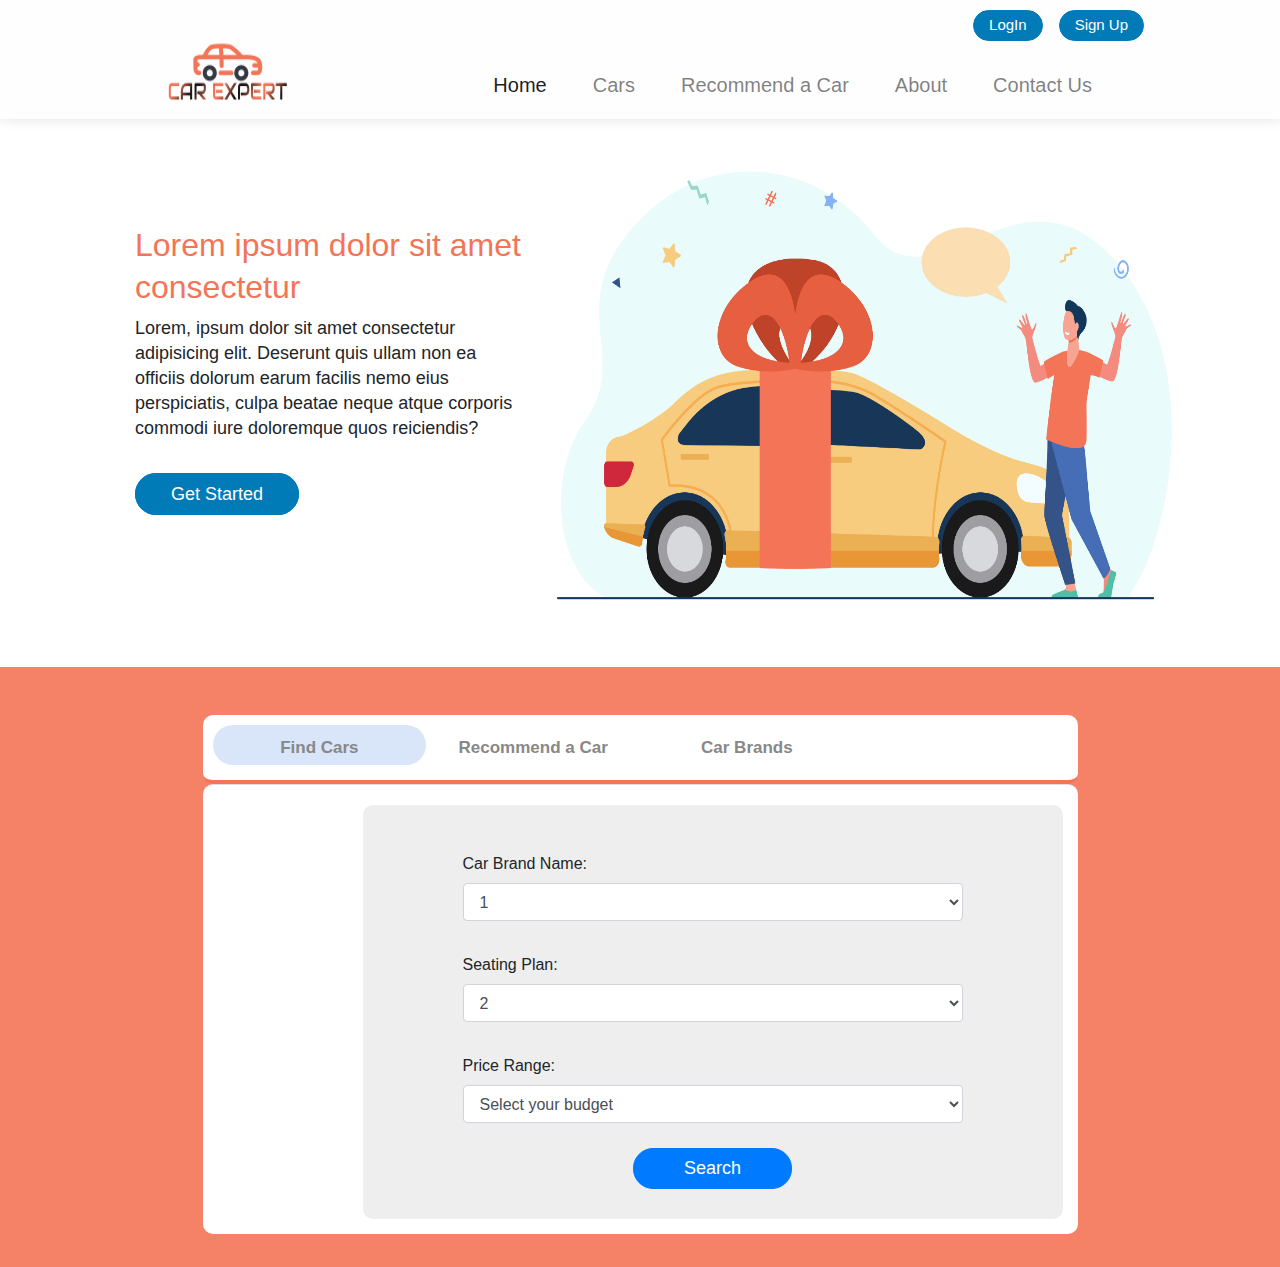
<file: index.html>
<!DOCTYPE html>
<html lang="en">
   <head>
      <title>Car Recommendation System</title>
      <meta charset="utf-8">
      <meta name="viewport" content="width=device-width, initial-scale=1">
      <link rel="stylesheet" href="https://maxcdn.bootstrapcdn.com/bootstrap/4.0.0/css/bootstrap.min.css" integrity="sha384-Gn5384xqQ1aoWXA+058RXPxPg6fy4IWvTNh0E263XmFcJlSAwiGgFAW/dAiS6JXm" crossorigin="anonymous">
      <link rel="stylesheet" href="style.css">
   </head>
   <body>
      <div class="navv">
         <div class="top-row">
            <a href="login.html" class="sign-btn">Sign Up</a>
            <a href="signup.html" class="Log-btn ">LogIn</a>
         </div>
         <header>
            <div class="container-fluid">
               <nav class="navbar navbar-expand-lg navbar-light">
                  <div class="logo">
                     <img src="/images/logo.png" alt="">
                  </div>
                  <button class="navbar-toggler" type="button" data-toggle="collapse" data-target="#navbarSupportedContent" aria-controls="navbarSupportedContent" aria-expanded="false" aria-label="Toggle navigation">
                  <span class="navbar-toggler-icon"></span>
                  </button>
                  <div class="collapse navbar-collapse" id="navbarSupportedContent">
                     <ul class="navbar-nav ml-lg-auto">
                        <li class="nav-item active">
                           <a class="nav-link" href="#">Home <span class="sr-only">(current)</span></a>
                        </li>
                        <li class="nav-item">
                           <a class="nav-link" href="#">Cars</a>
                        </li>
                        <li class="nav-item">
                           <a class="nav-link" href="#">Recommend a Car</a>
                        </li>
                        <li class="nav-item">
                           <a class="nav-link" href="#">About</a>
                        </li>
                        <li class="nav-item">
                           <a class="nav-link" href="#">Contact Us</a>
                        </li>
                     </ul>
                  </div>
               </nav>
            </div>
         </header>
      </div>
      <div class="container-fluid row content banner">
         <div class="col-sm-5">
            <div class="header-content">
               <h2>Lorem ipsum dolor sit amet consectetur</h2>
               <p>Lorem, ipsum dolor sit amet consectetur adipisicing elit. Deserunt quis ullam non ea officiis dolorum earum facilis nemo eius perspiciatis, culpa beatae neque atque corporis commodi iure doloremque quos reiciendis?</p>
               <br>
               <a href="#">Get Started</a>
            </div>
         </div>
         <div class="col-sm-7">
            <div class="header">
               <img src="/images/header.png" alt="A man with car">
            </div>
         </div>
      </div>
      <br>
      <br>
      <div class="container-fluid sections">
         <div class="tabs">
            <div class="tab-header">
               <div class="active">Find Cars</div>
               <div>Recommend a Car</div>
               <div>Car Brands</div>
            </div>
            <div class="tab-indicator"></div>
            <div class="tab-body ">
               <div class="active">
                  <form class="findcar-form ">
                     <div class="form-group row justify-content-center align-items-center">
                        <div>
                           <label for="brandName" class="col-sm-4 col-form-label col-width">Car Brand Name: </label>
                           <div class="col-sm-8">
                              <select class="form-control col-width" id="sel1">
                                 <option>1</option>
                                 <option>2</option>
                                 <option>3</option>
                                 <option>4</option>
                              </select>
                           </div>
                           <label for="seatingPlan" class="col-sm-4 col-form-label col-width">Seating Plan: </label>
                           <div class="col-sm-8">
                              <select class="form-control col-width" id="sel2">
                                 <option>2</option>
                                 <option>4</option>
                                 <option>5</option>
                                 <option>6</option>
                              </select>
                           </div>
                           <label for="Price" class="col-sm-4 col-form-label col-width">Price Range: </label>
                           <div class="col-sm-8">
                              <select class="form-control col-width" id="sel3">
                                 <option>Select your budget</option>
                                 <option>Below 10L</option>
                                 <option>Below 15L</option>
                                 <option>Below 20L</option>
                                 <option>Below 25L</option>
                                 <option>Below 30L</option>
                                 <option>Below 35L</option>
                                 <option>Below 40L</option>
                                 <option>Below 45L</option>
                                 <option>Below 50L</option>
                                 <option>Any</option>
                              </select>
                           </div>
                           <button type="button" class="btn btn-primary center-btn">Search</button>
                        </div>
                     </div>
                  </form>
               </div>
               <div>
                  <div class="recommend-sec text-center">
                     <h4>Click on below button and give us your preference in the car, we will recommend you the cars according to your preferences</h4>
                     <a href="recommend.html"><button type="button" class="btn btn-success center-block">Get Started</button></a>
                  </div>
               </div>
               <div>
                  <h1>About</h1>
                  <p>Lorem ipsum dolor, sit amet consectetur adipisicing elit. Impedit dolor tempore accusamus! Porro molestias, deleniti quae, corporis saepe fuga illum nulla minus vero impedit optio a iste. Accusantium, repellendus inventore!</p>
               </div>
            </div>
         </div>
      </div>
      <script>
         let tabs = document.querySelector(".tabs");
         let tabHeader = tabs.querySelector(".tab-header");
         let tabBody = tabs.querySelector(".tab-body");
         let tabIndicator = tabs.querySelector(".tab-indicator");
         let tabHeaderNodes = tabs.querySelectorAll(".tab-header > div");
         let tabBodyNodes = tabs.querySelectorAll(".tab-body > div");
         
         for(let i=0;i<tabHeaderNodes.length;i++){
         tabHeaderNodes[i].addEventListener("click",function(){
           tabHeader.querySelector(".active").classList.remove("active");
           tabHeaderNodes[i].classList.add("active");
           tabBody.querySelector(".active").classList.remove("active");
           tabBodyNodes[i].classList.add("active");
           tabIndicator.style.left = `calc(calc(calc(25% - 5px) * ${i}) + 10px)`;
         });
         }
      </script>
      <script src="https://code.jquery.com/jquery-3.2.1.slim.min.js" integrity="sha384-KJ3o2DKtIkvYIK3UENzmM7KCkRr/rE9/Qpg6aAZGJwFDMVNA/GpGFF93hXpG5KkN" crossorigin="anonymous"></script>
      <script src="https://cdnjs.cloudflare.com/ajax/libs/popper.js/1.12.9/umd/popper.min.js" integrity="sha384-ApNbgh9B+Y1QKtv3Rn7W3mgPxhU9K/ScQsAP7hUibX39j7fakFPskvXusvfa0b4Q" crossorigin="anonymous"></script>
      <script src="https://maxcdn.bootstrapcdn.com/bootstrap/4.0.0/js/bootstrap.min.js" integrity="sha384-JZR6Spejh4U02d8jOt6vLEHfe/JQGiRRSQQxSfFWpi1MquVdAyjUar5+76PVCmYl" crossorigin="anonymous"></script>
      <script type="text/javascript" src="scripts/home.js"></script>
   </body>
</html>
</file>
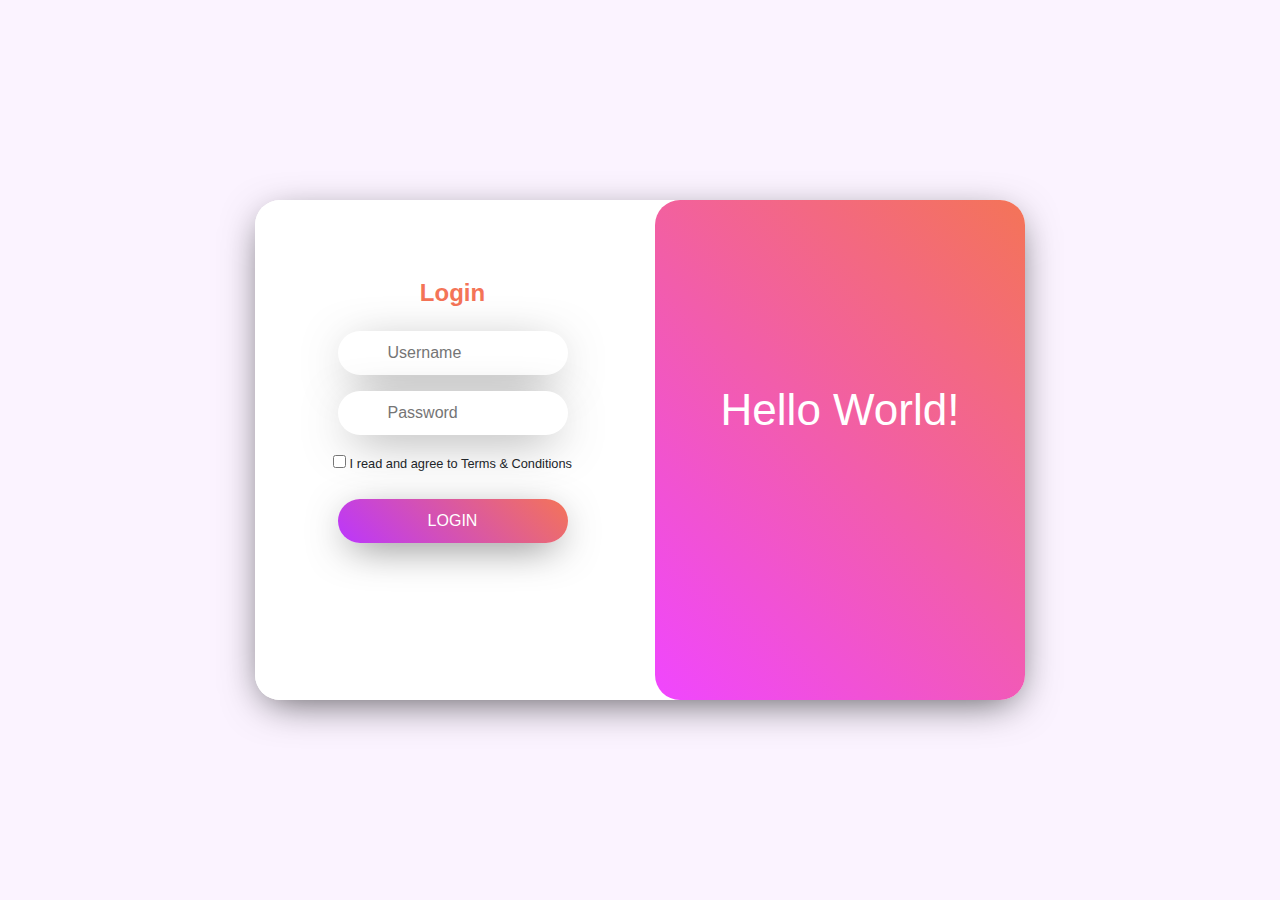
<file: login.html>
<!DOCTYPE html>
<html>
<head>
    <title>Login</title>
    <meta name="viewport" content="width=device-width, initial-scale=1.0">
    <link rel="stylesheet" href="https://maxcdn.bootstrapcdn.com/bootstrap/4.0.0/css/bootstrap.min.css" integrity="sha384-Gn5384xqQ1aoWXA+058RXPxPg6fy4IWvTNh0E263XmFcJlSAwiGgFAW/dAiS6JXm" crossorigin="anonymous">
    <link rel="stylesheet" href="https://cdnjs.cloudflare.com/ajax/libs/font-awesome/5.14.0/css/all.min.css" integrity="sha512-1PKOgIY59xJ8Co8+NE6FZ+LOAZKjy+KY8iq0G4B3CyeY6wYHN3yt9PW0XpSriVlkMXe40PTKnXrLnZ9+fkDaog==" crossorigin="anonymous" />
    <link rel="stylesheet" href="logsign.css">
</head>
<body>  
    <div class="container">
        <div class="myCard">
            <div class="row">
                <div class="col-md-6">
                    <div class="myLeftCtn"> 
                        <form class="myForm text-center">
                            <header>Login</header>
                            <div class="form-group">
                                <i class="fas fa-user"></i>
                                <input class="myInput" type="text" placeholder="Username" id="username" required> 
                            </div>


                            <div class="form-group">
                                <i class="fas fa-lock"></i>
                                <input class="myInput" type="password" id="password" placeholder="Password" required> 
                            </div>

                            <div class="form-group">
                                <label>
                                    <input id="check_1" name="check_1"  type="checkbox" required><small> I read and agree to Terms & Conditions</small></input> 
                                    <div class="invalid-feedback">You must check the box.</div>
                                </label>
                            </div>

                            <input type="submit" class="butt" value="LOGIN"> 
                            
                            
                        </form>
                    </div>
                </div> 
                <div class="col-md-6">
                    <div class="myRightCtn">
                            <div class="box"><header>Hello World!</header>
                            
                           

                                
                            </div>
                                
                    </div>
                </div>
            </div>
        </div>
</div>
      
<script src="https://code.jquery.com/jquery-3.2.1.slim.min.js" integrity="sha384-KJ3o2DKtIkvYIK3UENzmM7KCkRr/rE9/Qpg6aAZGJwFDMVNA/GpGFF93hXpG5KkN" crossorigin="anonymous"></script>
<script src="https://cdnjs.cloudflare.com/ajax/libs/popper.js/1.12.9/umd/popper.min.js" integrity="sha384-ApNbgh9B+Y1QKtv3Rn7W3mgPxhU9K/ScQsAP7hUibX39j7fakFPskvXusvfa0b4Q" crossorigin="anonymous"></script>
<script src="https://maxcdn.bootstrapcdn.com/bootstrap/4.0.0/js/bootstrap.min.js" integrity="sha384-JZR6Spejh4U02d8jOt6vLEHfe/JQGiRRSQQxSfFWpi1MquVdAyjUar5+76PVCmYl" crossorigin="anonymous"></script>
 
</body>
</html>
</file>
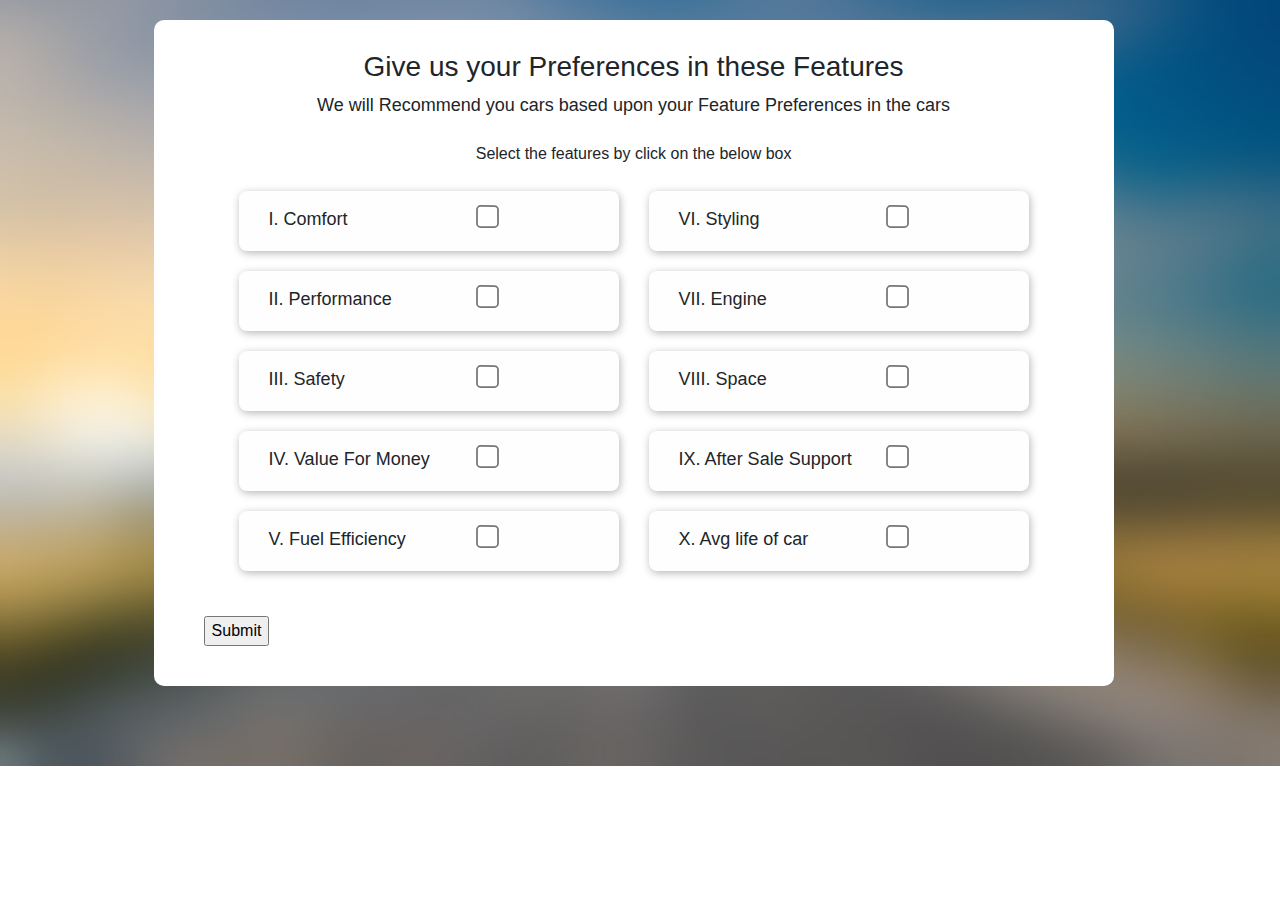
<file: recommend.html>
<!DOCTYPE html>
<html lang="en">
   <head>
      <meta charset="UTF-8">
      <meta http-equiv="X-UA-Compatible" content="IE=edge">
      <meta name="viewport" content="width=device-width, initial-scale=1.0">
      <title>Recommend a Car</title>
      <link rel="stylesheet" href="https://maxcdn.bootstrapcdn.com/bootstrap/4.0.0/css/bootstrap.min.css" integrity="sha384-Gn5384xqQ1aoWXA+058RXPxPg6fy4IWvTNh0E263XmFcJlSAwiGgFAW/dAiS6JXm" crossorigin="anonymous">
      <link rel="stylesheet" href="style.css">
   </head>
   <body class="recommend-background">
      <form action="https://carsandcarsapi.herokuapp.com/form" method="POST" class="recommend-form">
         <h3>Give us your Preferences in these Features</h3>
         <p>We will Recommend you cars based upon your Feature Preferences in the cars</p>
         <div class="form-group row">
            <div class="col-sm-12">
               <h6>Select the features by click on the below box</h6>
            </div>
            <div class="col-sm-6">
               <div class="col-sm-12 first" >
                  <div class="radio col-sm-9">
                     <div class="col-sm-10">
                        <label for="feature1 ">
                           <p> I.  Comfort</p>
                        </label>
                     </div>
                     <div class="col-sm-2">
                        <input type="checkbox"  name="feature1" value="Yes" onclick='preferenceFeature("feature1")' >
                     </div>
                  </div>
                  <div class="col-sm-3 ">
                     <input type="number" name="preference1" id="feature1" min="1" max="10" style="display: none;">
                  </div>
               </div>
               <div class="col-sm-12 first">
                  <div class="radio col-sm-9">
                     <div class="col-sm-10">
                        <label for="feature2 ">
                           <p> II.  Performance</p>
                        </label>
                     </div>
                     <div class="col-sm-2">
                        <input type="checkbox"  name="feature2" value="Yes" onclick='preferenceFeature("feature2")' >
                     </div>
                  </div>
                  <div class="col-sm-3 ">
                     <input type="number" name="preference2" id="feature2" min="1" max="10" style="display: none;">
                  </div>
               </div>
               <div class="col-sm-12 first">
                  <div class="radio col-sm-9">
                     <div class="col-sm-10">
                        <label for="feature3">
                           <p> III.  Safety</p>
                        </label>
                     </div>
                     <div class="col-sm-2">
                        <input type="checkbox" name="feature3" value="Yes" onclick='preferenceFeature("feature3")'>  
                     </div>
                  </div>
                  <div class="col-sm-3 ">
                     <input type="number" name="preference3" id="feature3" min="1" max="10" style="display: none;">
                  </div>
               </div>
               <div class="col-sm-12 first">
                  <div class="radio col-sm-9">
                     <div class="col-sm-10">
                        <label for="feature4">
                           <p> IV.  Value For Money</p>
                        </label>
                     </div>
                     <div class="col-sm-2">
                        <input type="checkbox" name="feature4" value="Yes" onclick='preferenceFeature("feature4")'>   
                     </div>
                  </div>
                  <div class="col-sm-3 ">
                     <input type="number" name="preference4" id="feature4" min="1" max="10" style="display: none;">
                  </div>
               </div>
               <div class="col-sm-12 first">
                  <div class="radio col-sm-9">
                     <div class="col-sm-10">
                        <label for="feature5">
                           <p> V.  Fuel Efficiency</p>
                        </label>
                     </div>
                     <div class="col-sm-2">
                        <input type="checkbox" name="feature5" value="Yes" onclick='preferenceFeature("feature5")'>    
                     </div>
                  </div>
                  <div class="col-sm-3 ">
                     <input type="number" name="preference5" id="feature5" min="1" max="10" style="display: none;">
                  </div>
               </div>
            </div>
            <div class="col-sm-6">
               <div class="col-sm-12 first">
                  <div class="radio col-sm-9">
                     <div class="col-sm-10">
                        <label for="feature6">
                           <p> VI.  Styling</p>
                        </label>
                     </div>
                     <div class="col-sm-2">
                        <input type="checkbox" name="feature6" value="Yes" onclick='preferenceFeature("feature6")'>     
                     </div>
                  </div>
                  <div class="col-sm-3 ">
                     <input type="number" name="preference6" id="feature6" min="1" max="10" style="display: none;">
                  </div>
               </div>
               <div class="col-sm-12 first">
                  <div class="radio col-sm-9">
                     <div class="col-sm-10">
                        <label for="feature7">
                           <p> VII.  Engine</p>
                        </label>
                     </div>
                     <div class="col-sm-2">
                        <input type="checkbox" name="feature7" value="Yes" onclick='preferenceFeature("feature7")'>      
                     </div>
                  </div>
                  <div class="col-sm-3 ">
                     <input type="number" name="preference7" id="feature7" min="1" max="10" style="display: none;">
                  </div>
               </div>
               <div class="col-sm-12 first">
                  <div class="radio col-sm-9">
                     <div class="col-sm-10">
                        <label for="feature8">
                           <p> VIII.  Space</p>
                        </label>
                     </div>
                     <div class="col-sm-2">
                        <input type="checkbox" name="feature8" value="Yes" onclick='preferenceFeature("feature8")'>       
                     </div>
                  </div>
                  <div class="col-sm-3 ">
                     <input type="number" name="preference8" id="feature8" min="1" max="10" style="display: none;">
                  </div>
               </div>
               <div class="col-sm-12 first">
                  <div class="radio col-sm-9">
                     <div class="col-sm-10">
                        <label for="feature9">
                           <p> IX.  After Sale Support</p>
                        </label>
                     </div>
                     <div class="col-sm-2">
                        <input type="checkbox" name="feature9" value="Yes" onclick='preferenceFeature("feature9")'> 
                     </div>
                  </div>
                  <div class="col-sm-3 ">
                     <input type="number" name="preference9" id="feature9" min="1" max="10" style="display: none;">
                  </div>
               </div>
               <div class="col-sm-12 first">
                  <div class="radio col-sm-9">
                     <div class="col-sm-10">
                        <label for="feature10">
                           <p> X.  Avg life of car</p>
                        </label>
                     </div>
                     <div class="col-sm-2">
                        <input type="checkbox" name="feature10" value="Yes" onclick='preferenceFeature("feature10")'> 
                     </div>
                  </div>
                  <div class="col-sm-3 ">
                     <input type="number" name="preference10" id="feature10" min="1" max="10" style="display: none;">
                  </div>
               </div>
            </div>
         </div>
         <input type="submit" value="Submit" id="button">
      </form>
      <script>
         function preferenceFeature(feature) {
             var x = document.getElementById(feature);
             if (x.style.display == 'none') {
                 x.style.display = 'block';
             } else {
                 x.style.display = 'none';
             }
         }
         
      </script> 
      <script src="https://code.jquery.com/jquery-3.2.1.slim.min.js" integrity="sha384-KJ3o2DKtIkvYIK3UENzmM7KCkRr/rE9/Qpg6aAZGJwFDMVNA/GpGFF93hXpG5KkN" crossorigin="anonymous"></script>
      <script src="https://cdnjs.cloudflare.com/ajax/libs/popper.js/1.12.9/umd/popper.min.js" integrity="sha384-ApNbgh9B+Y1QKtv3Rn7W3mgPxhU9K/ScQsAP7hUibX39j7fakFPskvXusvfa0b4Q" crossorigin="anonymous"></script>
      <script type="text/javascript" src="scripts/form.js"></script>
   </body>
</html>
</file>
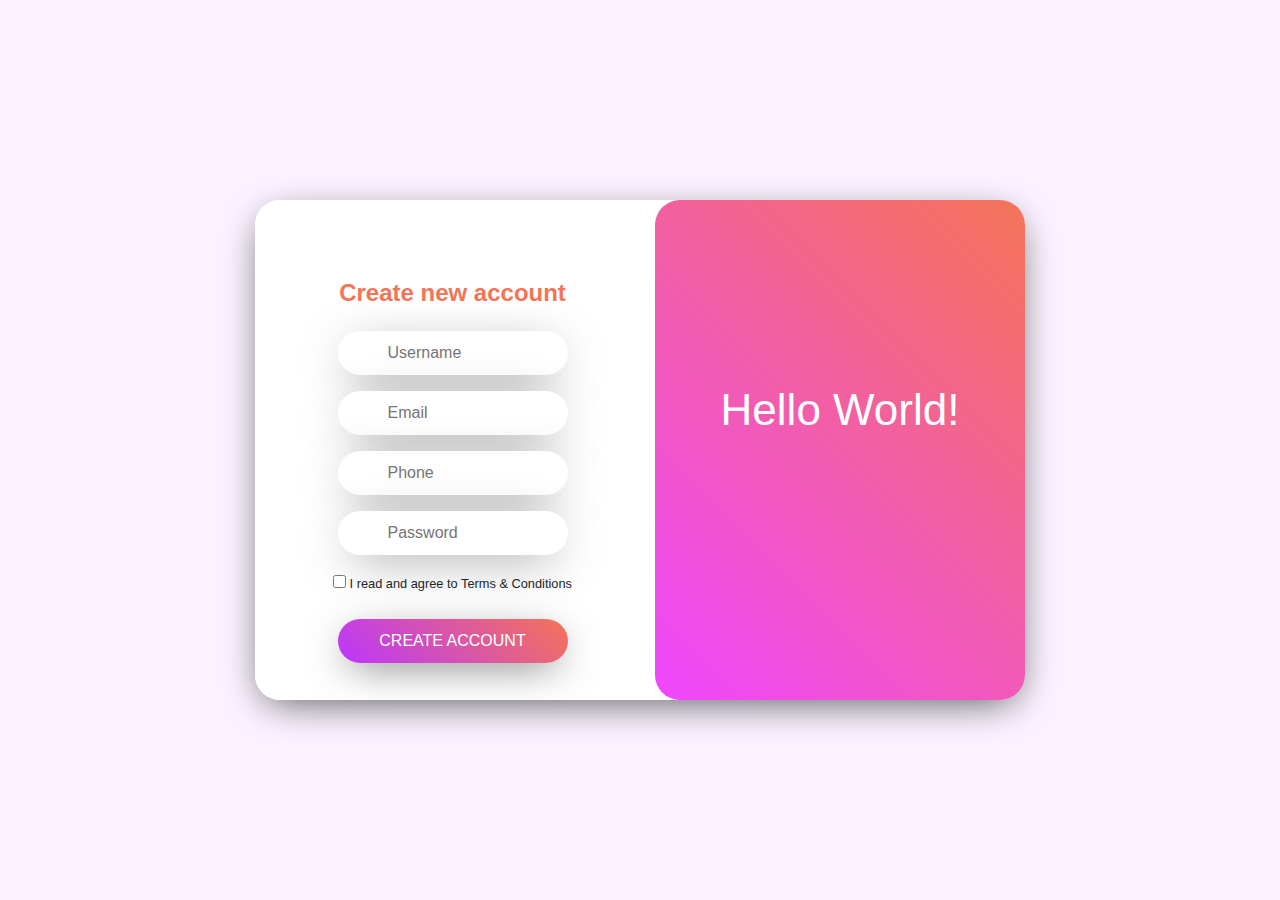
<file: signup.html>
<!DOCTYPE html>
<html>
<head>
    <title>Login Form Design</title>
    <meta name="viewport" content="width=device-width, initial-scale=1.0">
    <link rel="stylesheet" href="https://maxcdn.bootstrapcdn.com/bootstrap/4.0.0/css/bootstrap.min.css" integrity="sha384-Gn5384xqQ1aoWXA+058RXPxPg6fy4IWvTNh0E263XmFcJlSAwiGgFAW/dAiS6JXm" crossorigin="anonymous">
    <link rel="stylesheet" href="https://cdnjs.cloudflare.com/ajax/libs/font-awesome/5.14.0/css/all.min.css" integrity="sha512-1PKOgIY59xJ8Co8+NE6FZ+LOAZKjy+KY8iq0G4B3CyeY6wYHN3yt9PW0XpSriVlkMXe40PTKnXrLnZ9+fkDaog==" crossorigin="anonymous" />
    <link rel="stylesheet" href="logsign.css">
</head>
<body>  
    <div class="container">
        <div class="myCard">
            <div class="row">
                <div class="col-md-6">
                    <div class="myLeftCtn"> 
                        <form class="myForm text-center">
                            <header>Create new account</header>
                            <div class="form-group">
                                <i class="fas fa-user"></i>
                                <input class="myInput" type="text" placeholder="Username" id="username" required> 
                            </div>

                            <div class="form-group">
                                <i class="fas fa-envelope"></i>
                                <input class="myInput" placeholder="Email" type="text" id="email" required> 
                            </div>

                            <div class="form-group">
                                <i class="fas fa-phone"></i>
                                <input class="myInput" placeholder="Phone" type="phone"  required> 
                            </div>

                            <div class="form-group">
                                <i class="fas fa-lock"></i>
                                <input class="myInput" type="password" id="password" placeholder="Password" required> 
                            </div>

                            <div class="form-group">
                                <label>
                                    <input id="check_1" name="check_1"  type="checkbox" required><small> I read and agree to Terms & Conditions</small></input> 
                                    <div class="invalid-feedback">You must check the box.</div>
                                </label>
                            </div>

                            <input type="submit" class="butt" value="CREATE ACCOUNT"> 
                            
                            
                        </form>
                    </div>
                </div> 
                <div class="col-md-6">
                    <div class="myRightCtn">
                            <div class="box"><header>Hello World!</header>
                            
                           

                                
                            </div>
                                
                    </div>
                </div>
            </div>
        </div>
</div>
      
<script src="https://code.jquery.com/jquery-3.2.1.slim.min.js" integrity="sha384-KJ3o2DKtIkvYIK3UENzmM7KCkRr/rE9/Qpg6aAZGJwFDMVNA/GpGFF93hXpG5KkN" crossorigin="anonymous"></script>
<script src="https://cdnjs.cloudflare.com/ajax/libs/popper.js/1.12.9/umd/popper.min.js" integrity="sha384-ApNbgh9B+Y1QKtv3Rn7W3mgPxhU9K/ScQsAP7hUibX39j7fakFPskvXusvfa0b4Q" crossorigin="anonymous"></script>
<script src="https://maxcdn.bootstrapcdn.com/bootstrap/4.0.0/js/bootstrap.min.js" integrity="sha384-JZR6Spejh4U02d8jOt6vLEHfe/JQGiRRSQQxSfFWpi1MquVdAyjUar5+76PVCmYl" crossorigin="anonymous"></script>
 
</body>
</html>
</file>
<file: style.css>
.navv{
  box-shadow: 1px 1px 12px rgb(230, 230, 230);
  background-color: rgb(254, 254, 254);
}
.top-row{
  bottom: solid 1px black;
  height: 40px;
  position: relative;
  right: 10%;
  width: 100%;
}
.top-row a{
  float: right;
  font-size: 15px;
  font-family: sans-serif;
  border: solid 1px #007bb8;
  padding: 3px 15px;
  margin: 10px 8px; 
  border-radius: 20px;
  color: white;
  background-color: #007bb8;
}

.navbar{
  width: 100% ;
  padding: 0 12%;
}
.nav-item{
  font-size: 20px;
  padding: 5px 15px;
}
.nav-item :hover{
  border-bottom: solid 3px #F47457;
}
.logo{
  position: relative;
  top: -15px;
}
 .header img{
  position: relative;
  top: 15px;
  height: 450px;
  width: 90%;
}
.header-content{
  position: relative;
  padding-left: 100px;
  top: 80px;
  height: 300px;
}
.header-content p{
  font-size: 18px;
  line-height: 25px;
  font-family: sans-serif;
}
.header-content h2{
  font-family: sans-serif;
  line-height: 42px;
  color: #F47457;
}
.header-content a{
  border: solid 1px #007bb8;
  padding: 10px 35px;
  font-size: 18px;
  color: white;
  border-radius: 25px;
  background-color: #007bb8;
}
.sections{
  height: 600px;
  width: 100%;
  background:  rgb(244,116,87, 0.9);
}
.tabs {
  position:relative;
  top: 8%;
  left: 15%;
  width:70%;
  height:500px;
  
}
.tabs .tab-header {
  background:#ffffff;
  padding:10px;
  display:flex;
  border-bottom: 4px solid #F47457;
  border-radius: 10px;
}
.tabs .tab-header > div {
  position:relative;
  width:25%;
  text-align:center;
  padding:10px;
  z-index:1;
  font-weight:600;
  color:#888;
  cursor:pointer;
  transition:all 300ms ease-in-out;
  font-size: 17px;
}
.tabs .tab-header > div  .active {
  color: #F47457;
}
.tabs .tab-indicator {
  position:absolute;
  width:calc(25% - 5px);
  height:40px;
  background:#d9e5f9;
  top:10px;
  left:10px;
  border-radius:20px;
  transition:all 300ms ease-in-out;
}
.tabs .tab-body {
  position:relative;
  padding:20px;
  background:#ffffff;
  border-top:1px solid #ddd;
  height:calc(100% - 50px);
  overflow:hidden;
  border-radius: 10px;
}
.tabs .tab-body > div {
  position:absolute;
  opacity:0;
  top:-100%;
  transform:translateY(-10px);
  transition:opacity 300ms ease-in-out,
            transform 300ms ease-in-out;
}
.tabs .tab-body > div.active {
  transform:translateY(0px);
  top:20px;
  opacity:1;
}
.tabs .tab-body h1 {
  color:#222;
  margin-bottom:10px;
}
.tabs .tab-body p {
  color:#555;
  font-size:15px;
}

.findcar-form{
  width: 700px;
  padding: 15px 0px 5px 0;
  position: relative;
  left: 20%;
  border-radius: 10px;
  background-color: rgb(238, 238, 238);
} 

label{
  font-size: 17px;
  font-family: sans-serif;
}
.col-width{
width: 500px;
}
.form-control{
  margin-bottom: 25px;
} 
.btn-primary{
  padding: 6px 50px;
  font-size: 18px;
  border-radius: 20px;
  position: relative;
  left: 35%;
}
.recommend-sec{
  width: 75%;
  padding: 20px 40px;
  background-color: rgb(238, 238, 238);
  border-radius: 10px;
  position: relative;
  left: 12%;
  top: 40px;
}
.recommend-sec h4{
  text-align: center;
  font-family:fantasy;
  line-height: 30px;
}
.btn-success{
  padding: 8px 50px;
  font-size: 18px;
  border-radius: 25px;
  margin-top: 40px;
  margin-bottom: 40px;
}

/*recommend-form css*/
.recommend-background{
  background-image: url(images/background-recommendation.png);
  background-repeat: no-repeat;
  background-position: center;
  background-size: cover;
}

 .recommend-form{
  width: 75%;
  padding: 30px 50px 40px 50px;
  position: relative;
  border-radius: 10px;
  top: 20px;
  left: 12%;
  background-color: rgb(255, 255, 255);
}
/*.recommend-form div{
  margin-bottom: 8px;;
}

.labal2{
  margin-bottom: 25px;
}  */

@media (max-width: 500px) {
  .navbar{
    padding: 0 5%;
    border-bottom: solid 1px #dfdddd;
  }
  .nav-item{
    font-size: 17px;
    padding: 0px 10px;
  }
  .header img{
    height: 200px;
    width: 100%;
  }
  .header-content{
    position: relative;
    padding-left: 20px;
    top: 20px;
    height: 300px;
  }
  .header-content p{
    font-size: 15px;
    line-height: 25px;
    font-family: sans-serif;
  }
  .header-content h2{
    font-family: sans-serif;
    font-size: 25px;
    line-height: 30px;
    color: #F47457;
  }
  .header-content a{
    border: solid 1px #007bb8;
    padding: 8px 30px;
    font-size: 15px;
    color: white;
    border-radius: 25px;
    background-color: #007bb8;
  }
  .sections{
    height: 700px;
    width: 100%;
    background:  rgb(244,116,87, 0.9);
  }
  .tabs {
    position:relative;
    top: 5%;
    left: 0%;
    width:100%;
  }
  .tabs .tab-header > div {
    position:relative;
    width:100%;
    padding:5px 15px;
    font-size: 14px;
    color: #222;
    margin: 0 5px;
  }
  .tabs .tab-indicator {
    background:#ffffff;
  }
  .tabs .tab-body {
    height:calc(100% - 5px);
  }
  .findcar-form{
    width: 350px;
    padding: 10px 0px;
    position: relative;
    left: 0%;
  } 
  .col-form-label, .form-control{
  width: 300px;
  }
  .form-control{
    margin-bottom: 20px;
  }
  .btn-primary{
    position: relative;
    left: 25%;
  }
  .recommend-sec{
    width: 95%;
    padding: 20px 10px;
    position: relative;
    left: 0%;
  }
  .recommend-form{
    width: 90%;
    padding: 20px 20px 10px 20px;
    position: relative;
    border-radius: 10px;
  }
  .recommend-form div{
    margin-bottom: 5px;;
  }
  .labal2{
    margin-bottom: 25px;
  } 
} 


#preference1,#preference2,#preference3,#preference4,#preference5,#preference6,#preference7,#preference8,#preference9,#preference10{
  border: solid 2px gray;
  border-radius: 4px;
  overflow: hidden;
}
.first{
  height: 60px;
  padding: 15px 0;
  margin: 20px 0;
  border-radius: 8px;
  box-shadow: 1px 2px 8px 0px #b6b6b6;
  background-color: rgb(254, 254, 254);
}
.col-sm-12 div{
  float: left;
}
.row{
  padding: 0 20px;
  margin: 25px 0;
}
input[type=checkbox] {
  transform: scale(1.75);
}
input[type=number] {
  width: 100%;
}
input::-webkit-outer-spin-button,
input::-webkit-inner-spin-button {
  -webkit-appearance: none;
  margin: 0;
}
input[type=number] {
  -moz-appearance: textfield;
}
.recommend-form p{
  font-size: 18px;
  text-align: center;
}
.recommend-form h3, h6{
  text-align: center;
}
.recommend-form button{
  position: relative;
  left: 43%;
  width: 16%;
  border-radius: 20px;
}
</file>
<file: logsign.css>
* {
    margin: 0;
    padding: 0;
    box-sizing: border-box;
  }
  body {
    background: #fbf3ff;
  }
  .container {
    position: absolute;
    max-width: 800px;
    height: 500px;
    margin: auto;
    top: 50%;
    left: 50%;
    transform: translate(-50%, -50%);
  }
  .myRightCtn {
    position: relative;
    background-image: linear-gradient(45deg, #f046ff, #f47457);
    border-radius: 25px;
    height: 100%;
    padding: 25px;
    color: rgb(192, 192, 192);
    font-size: 12px;
    display: flex;
    justify-content: center;
    align-items: center;
  }
  .myLeftCtn {
    position: relative;
    background: #fff;
    border-radius: 25px;
    height: 100%;
    padding: 25px;
    padding-left: 50px;
  }
  .myLeftCtn header {
    color: #f47457;
    font-size: 24px;
    font-weight: 700;
    margin-bottom: 20px;
  }
  .row {
    height: 100%;
  }
  .myCard {
    position: relative;
    background: #fff;
    height: 100%;
    border-radius: 25px;
    -webkit-box-shadow: 0px 10px 40px -10px rgba(0, 0, 0, 0.7);
    -moz-box-shadow: 0px 10px 40px -10px rgba(0, 0, 0, 0.7);
    box-shadow: 0px 10px 40px -10px rgba(0, 0, 0, 0.7);
  }
  .myRightCtn header {
    color: #fff;
    font-size: 44px;
  }
  .box {
    position: relative;
    margin: 20px;
    margin-bottom: 100px;
  }
  .myLeftCtn .myInput {
    width: 230px;
    border-radius: 25px;
    padding: 10px;
    padding-left: 50px;
    border: none;
    -webkit-box-shadow: 0px 10px 49px -14px rgba(0, 0, 0, 0.7);
    -moz-box-shadow: 0px 10px 49px -14px rgba(0, 0, 0, 0.7);
    box-shadow: 0px 10px 49px -14px rgba(0, 0, 0, 0.7);
  }
  .myLeftCtn .myInput:focus {
    outline: none;
  }
  .myForm {
    position: relative;
    margin-top: 50px;
  }
  .myLeftCtn .butt {
    background: linear-gradient(45deg, #bb36fd, #f47457);
    color: #fff;
    width: 230px;
    border: none;
    border-radius: 25px;
    padding: 10px;
    -webkit-box-shadow: 0px 10px 41px -11px rgba(0, 0, 0, 0.7);
    -moz-box-shadow: 0px 10px 41px -11px rgba(0, 0, 0, 0.7);
    box-shadow: 0px 10px 41px -11px rgba(0, 0, 0, 0.7);
  }
  .myLeftCtn .butt:hover {
    background: linear-gradient(45deg, #c85bff, #f47457);
  }
  .myLeftCtn .butt:focus {
    outline: none;
  }
  .myLeftCtn .fas {
    position: relative;
    color: #f47457;
    left: 36px;
  }
  .butt_out {
    background: transparent;
    color: #fff;
    width: 120px;
    border: 2px solid#fff;
    border-radius: 25px;
    padding: 10px;
    -webkit-box-shadow: 0px 10px 49px -14px rgba(0, 0, 0, 0.7);
    -moz-box-shadow: 0px 10px 49px -14px rgba(0, 0, 0, 0.7);
    box-shadow: 0px 10px 49px -14px rgba(0, 0, 0, 0.7);
  }
  .butt_out:hover {
    border: 2px solid#eecbff;
  }
  .butt_out:focus {
    outline: none;
  }
  
  .faa {
    padding: 20px;
    font-size: 30px;
    width: 30px;
    text-align: center;
    text-decoration: none;
    border-radius: 50%;
  }
</file>
